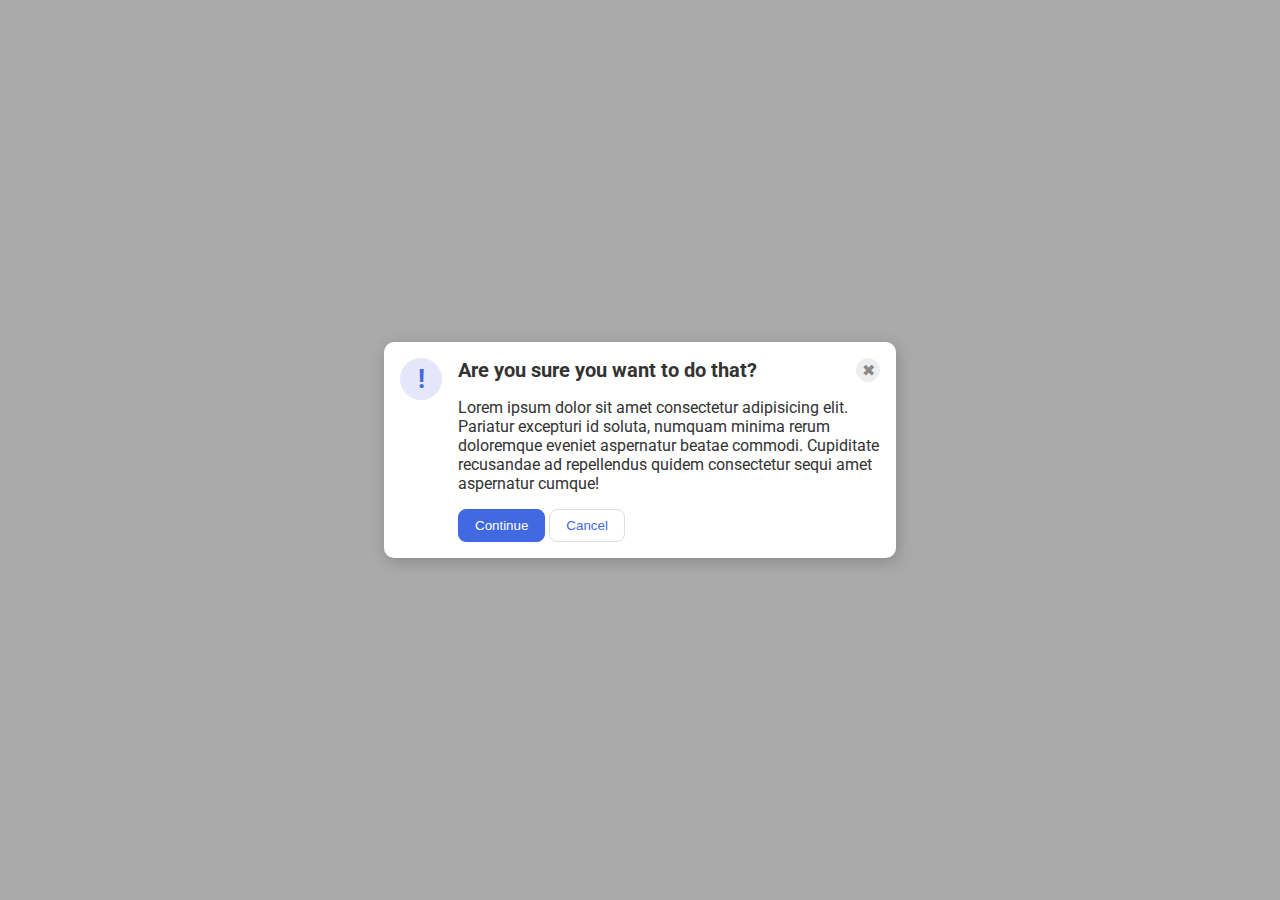
<file: flex/05-flex-modal/index.html>
<!DOCTYPE html>
<html lang="en">
  <head>
    <meta charset="UTF-8">
    <meta http-equiv="X-UA-Compatible" content="IE=edge">
    <meta name="viewport" content="width=device-width, initial-scale=1.0">
    <link rel="stylesheet" href="style.css">
    <title>Modal</title>
  </head>
  <body>
    <div class="modal">
      <div class="icon">!</div>
      <div class="modal-content">
        <div class="header">
          <div class="title">Are you sure you want to do that?</div>
          <button class="close-button">✖</button>
        </div>
        <div class="text">Lorem ipsum dolor sit amet consectetur adipisicing elit. Pariatur excepturi id soluta, numquam minima rerum doloremque eveniet aspernatur beatae commodi. Cupiditate recusandae ad repellendus quidem consectetur sequi amet aspernatur cumque!</div>
        <div class = footer>
          <button class="continue">Continue</button>
          <button class="cancel">Cancel</button>
        </div>
        
      </div>
      
    </div>
  </body>
</html>
</file>
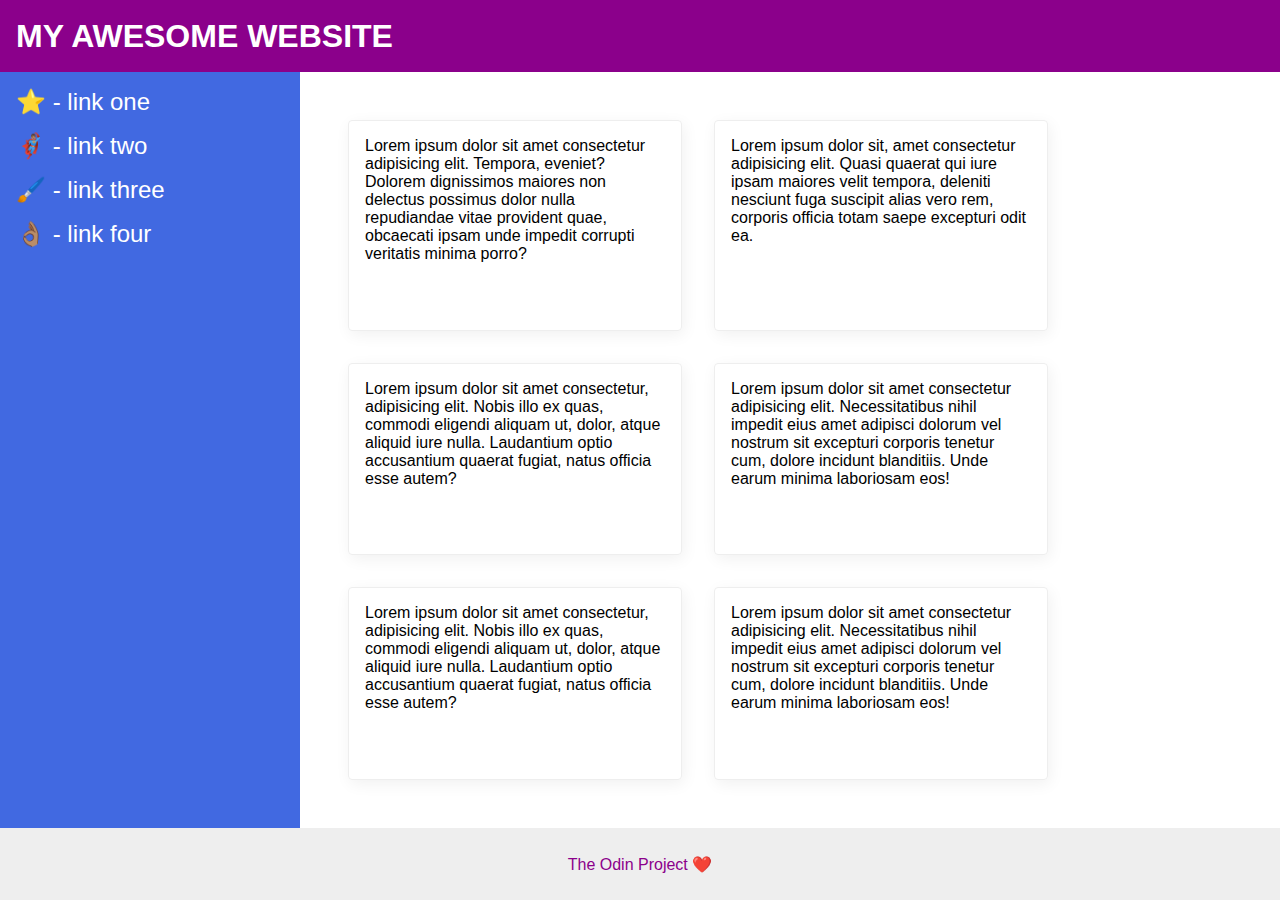
<file: flex/07-flex-layout-2/index.html>
<!DOCTYPE html>
<html lang="en">

<head>
  <meta charset="UTF-8">
  <meta http-equiv="X-UA-Compatible" content="IE=edge">
  <meta name="viewport" content="width=device-width, initial-scale=1.0">
  <title>The Holy Grail</title>
  <link rel="stylesheet" href="style.css">
</head>

<body>
  <div class="header">
    MY AWESOME WEBSITE
  </div>

  <div class="container">
    <div class="sidebar">
      <ul>
        <li><a href="#">⭐ - link one</a></li>
        <li><a href="#">🦸🏽‍♂️ - link two</a></li>
        <li><a href="#">🖌️ - link three</a></li>
        <li><a href="#">👌🏽 - link four</a></li>
      </ul>
    </div>

    <div class="content">
      <div class="card">Lorem ipsum dolor sit amet consectetur adipisicing elit. Tempora, eveniet? Dolorem dignissimos
        maiores non delectus possimus dolor nulla repudiandae vitae provident quae, obcaecati ipsam unde impedit corrupti
        veritatis minima porro?</div>
      <div class="card">Lorem ipsum dolor sit, amet consectetur adipisicing elit. Quasi quaerat qui iure ipsam maiores
        velit tempora, deleniti nesciunt fuga suscipit alias vero rem, corporis officia totam saepe excepturi odit ea.
      </div>
      <div class="card">Lorem ipsum dolor sit amet consectetur, adipisicing elit. Nobis illo ex quas, commodi eligendi
        aliquam ut, dolor, atque aliquid iure nulla. Laudantium optio accusantium quaerat fugiat, natus officia esse
        autem?</div>
      <div class="card">Lorem ipsum dolor sit amet consectetur adipisicing elit. Necessitatibus nihil impedit eius amet
        adipisci dolorum vel nostrum sit excepturi corporis tenetur cum, dolore incidunt blanditiis. Unde earum minima
        laboriosam eos!</div>
      <div class="card">Lorem ipsum dolor sit amet consectetur, adipisicing elit. Nobis illo ex quas, commodi eligendi
        aliquam ut, dolor, atque aliquid iure nulla. Laudantium optio accusantium quaerat fugiat, natus officia esse
        autem?</div>
      <div class="card">Lorem ipsum dolor sit amet consectetur adipisicing elit. Necessitatibus nihil impedit eius amet
        adipisci dolorum vel nostrum sit excepturi corporis tenetur cum, dolore incidunt blanditiis. Unde earum minima
        laboriosam eos!</div>
    </div>
  </div>


  <div class="footer">
    The Odin Project ❤️
  </div>
</body>

</html>
</file>
<file: flex/05-flex-modal/style.css>
@import url('https://fonts.googleapis.com/css2?family=Roboto:wght@400;700&display=swap');

html, body {
  height: 100%;
}

body {
  font-family: Roboto, sans-serif;
  margin: 0;
  background: #aaa;
  color: #333;
  /* I'll give you this one for free lol */
  display: flex;
  align-items: center;
  justify-content: center;
}

.modal {
  background: white;
  width: 480px;
  border-radius: 10px;
  box-shadow: 2px 4px 16px rgba(0,0,0,.2);
  padding: 16px;
  display: flex;
  gap: 16px;
}

.icon {
  color: royalblue;
  font-size: 26px;
  font-weight: 700;
  background: lavender;
  width: 42px;
  height: 42px;
  border-radius: 50%;
  display: flex;
  align-items: center;
  justify-content: center;
}

.close-button {
  background: #eee;
  border-radius: 50%;
  color: #888;
  font-weight: 400;
  font-size: 16px;
  height: 24px;
  width: 24px;
  display: flex;
  align-items: center;
  justify-content: center;
  border: 1px solid #eee;
  padding: 0;
}

button {
  cursor: pointer;
  padding: 8px 16px;
  border-radius: 8px;
}

button.continue {
  background: royalblue;
  border: 1px solid royalblue;
  color: white;
}

button.cancel {
  background: white;
  border: 1px solid #ddd;
  color: royalblue;
}

.header {
  display: flex;
  align-items: center;
  justify-content: space-between;
}

.modal-content {
  display : flex;
  flex-direction: column;
  gap: 16px;
  flex: 1;
}
.title {
  font-weight: bold;
  font-size: 15pt;
}
</file>
<file: flex/07-flex-layout-2/style.css>
body {
  font-family: -apple-system, BlinkMacSystemFont, 'Segoe UI', Roboto, Oxygen, Ubuntu, Cantarell, 'Open Sans', 'Helvetica Neue', sans-serif;
  margin: 0;
  min-height: 100vh;
  display: flex;
  flex-direction: column;
}

ul {
  list-style-type: none;
  display: flex;
  flex-direction: column;
  gap: 16px;
  padding: 16px;
  margin: 0px;
}

a {
  text-decoration: none;
  color: white;
  font-size: 24px;
}

.header {
  height: 72px;
  background: darkmagenta;
  color: white;
  font-size: 32px;
  font-weight: 900;
  display: flex;
  align-items: center;
  padding-left: 16px ;
}

.footer {
  height: 72px;
  background: #eee;
  color: darkmagenta;
  display: flex;
  justify-content: center;
  align-items: center;
}

.sidebar {
  width: 300px;
  background: royalblue;
  box-sizing: border-box;
  flex-shrink: 0;
}

.card {
  border: 1px solid #eee;
  box-shadow: 2px 4px 16px rgba(0,0,0,.06);
  border-radius: 4px;
}

.container {
  display: flex;
  flex:1;
}

.content {
  display: flex;
  padding: 48px;
  flex-wrap: wrap;
  gap:32px;
}

.card {
  flex-shrink: 0;
  padding: 16px;
  width: 300px;
}
</file>
